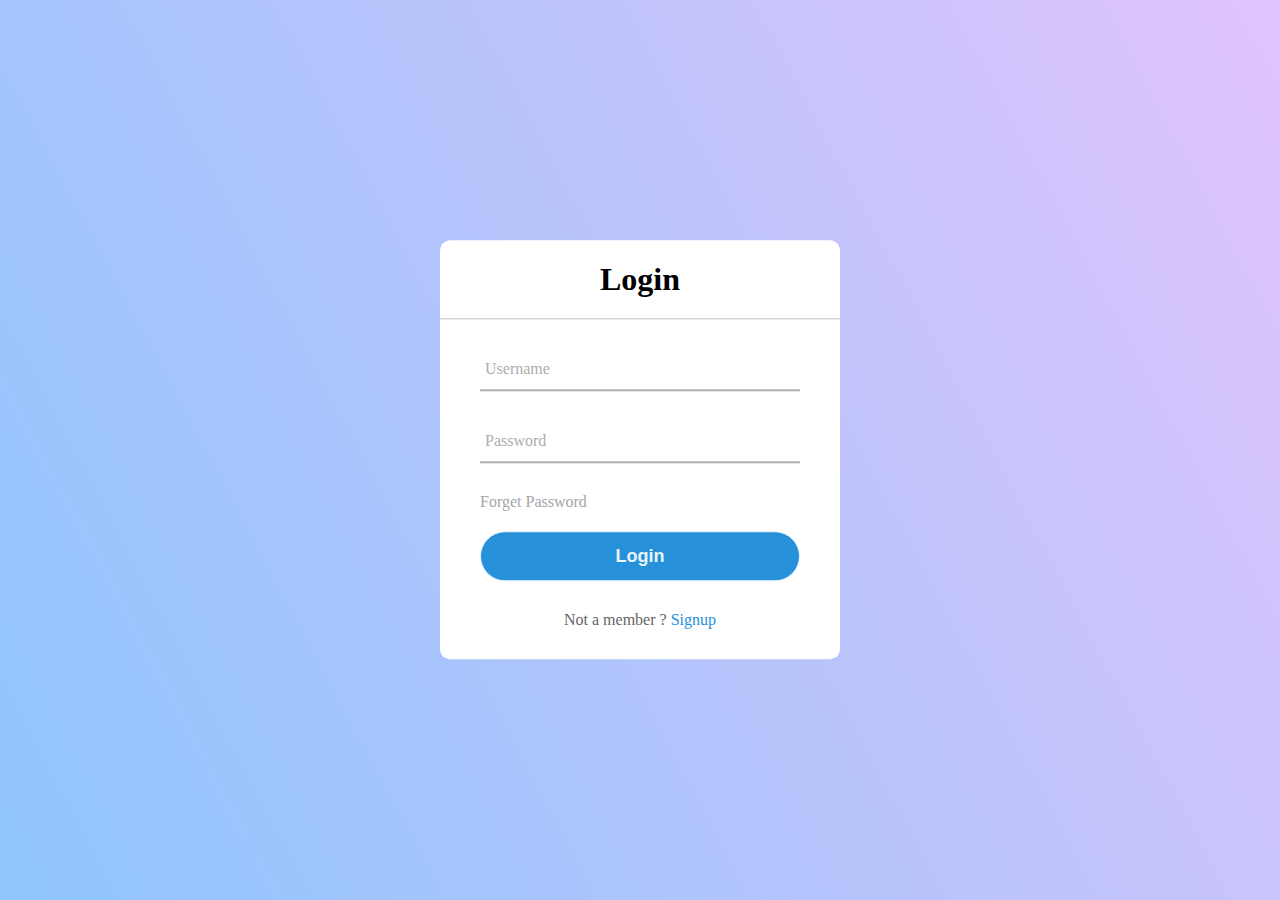
<file: webpage/login.html>
<!DOCTYPE html>
<html lang="en">
<head>
    <meta charset="UTF-8">
    <meta http-equiv="X-UA-Compatible" content="IE=edge">
    <meta name="viewport" content="width=device-width, initial-scale=1.0">
    <title>Document</title>
    <link rel="stylesheet" href="login.css">
</head>
<body>
    <div class="center">
        <h1>Login</h1>
        <form method="post">
            <div class="txt_field">
                <input type="text" required>
                <span></span>
                <label>Username</label>
            </div>
            <div class="txt_field">
                <input type="password" required>
                <span></span>
                <label>Password</label>
            </div>
            <div class="pass">Forget Password</div>
            <input type="submit" value="Login">
            <div class="signup_link">
                Not a member ? <a href="#">Signup</a>
            </div>
        </form>
    </div>
</body>
</html>
</file>
<file: webpage/login.css>
body{
    margin: 0;
    padding: 0;
    background-color: #8EC5FC;
    background-image: linear-gradient(62deg, #8EC5FC 0%, #E0C3FC 100%);
    height: 100vh;
    overflow: hidden;
    font-family:Cambria, Cochin, Georgia, Times, 'Times New Roman', serif;
}
.center{
    position: absolute;
    top: 50%;
    left: 50%;
    transform: translate(-50%, -50%);
    width: 400px;
    background: white;
    border-radius: 10px;
}
.center h1{
    text-align: center;
    padding: 0 0 20px 0;
    border-bottom: 1px solid silver;
}
.center form{
    padding: 0 40px;
    box-sizing: border-box;
}
form .txt_field{
    position: relative;
    border-bottom: 2px solid #adadad;
    margin: 30px 0;
}
.txt_field input{
    width: 100%;
    padding: 0 5px;
    height: 40px;
    font-size: 16px;
    border: none;
    background: none;
    outline: none;
}
.txt_field label{
    position: absolute;
    top: 50%;
    left: 5px;
    color: #adadad;
    transform: translateY(-50%);
    font-size: 16px;
    pointer-events: none;
    transition: .5s;
}
.txt_field span::before{
    content: '';
    position: absolute;
    top: 40px;
    left: 0;
    width: 0%;
    height: 2px;
    background: #2691d9;
    transition: .5s;
}
.txt_field input:focus ~ label,
.txt_field input:valid ~ label{
    top: -5px;
    color: #2691d9;
}
.txt_field input:focus ~ span::before,
.txt_field input:valid ~ span::before{
    width: 100%;
}
.pass{
    margin-bottom: 20px;
    color: #a6a6a6;
    cursor: pointer;
}
.pass:hover{
    text-decoration: underline;
}
input[type="submit"]{
    width: 100%;
    height: 50px;
    border: 1px solid;
    background: #2691d9;
    border-radius: 25px;
    font-size: 18px;
    color: #e9f4fb;
    font-weight: 700;
    cursor: pointer;
    outline: none;
}
input[type="submit"]:hover{
    border-color: #2691d9;
    transition: .5s;
}
.signup_link{
    margin: 30px 0;
    text-align: center;
    font-size: 16px;
    color: #666666;
}
.signup_link a{
    color: #2691d9;
    text-decoration: none;
}
.signup_link a:hover{
    text-decoration: underline;
}
</file>
